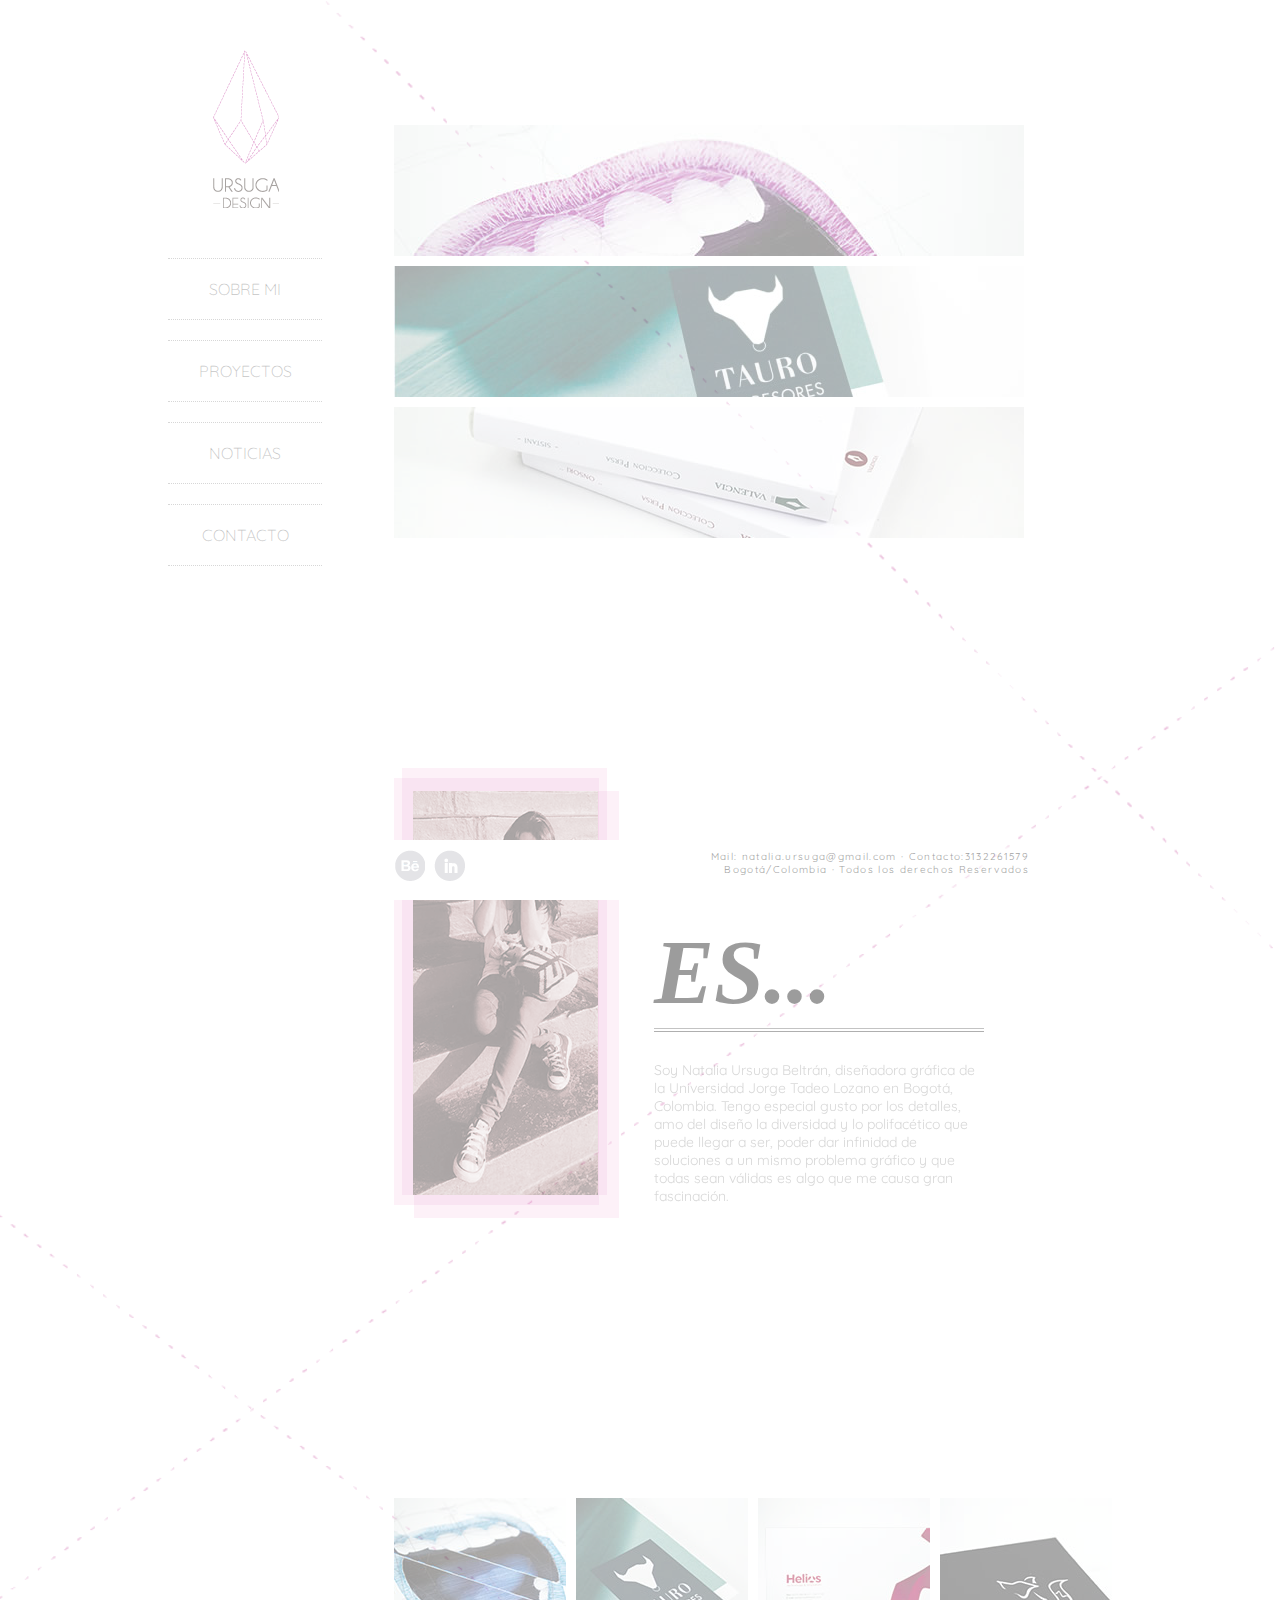
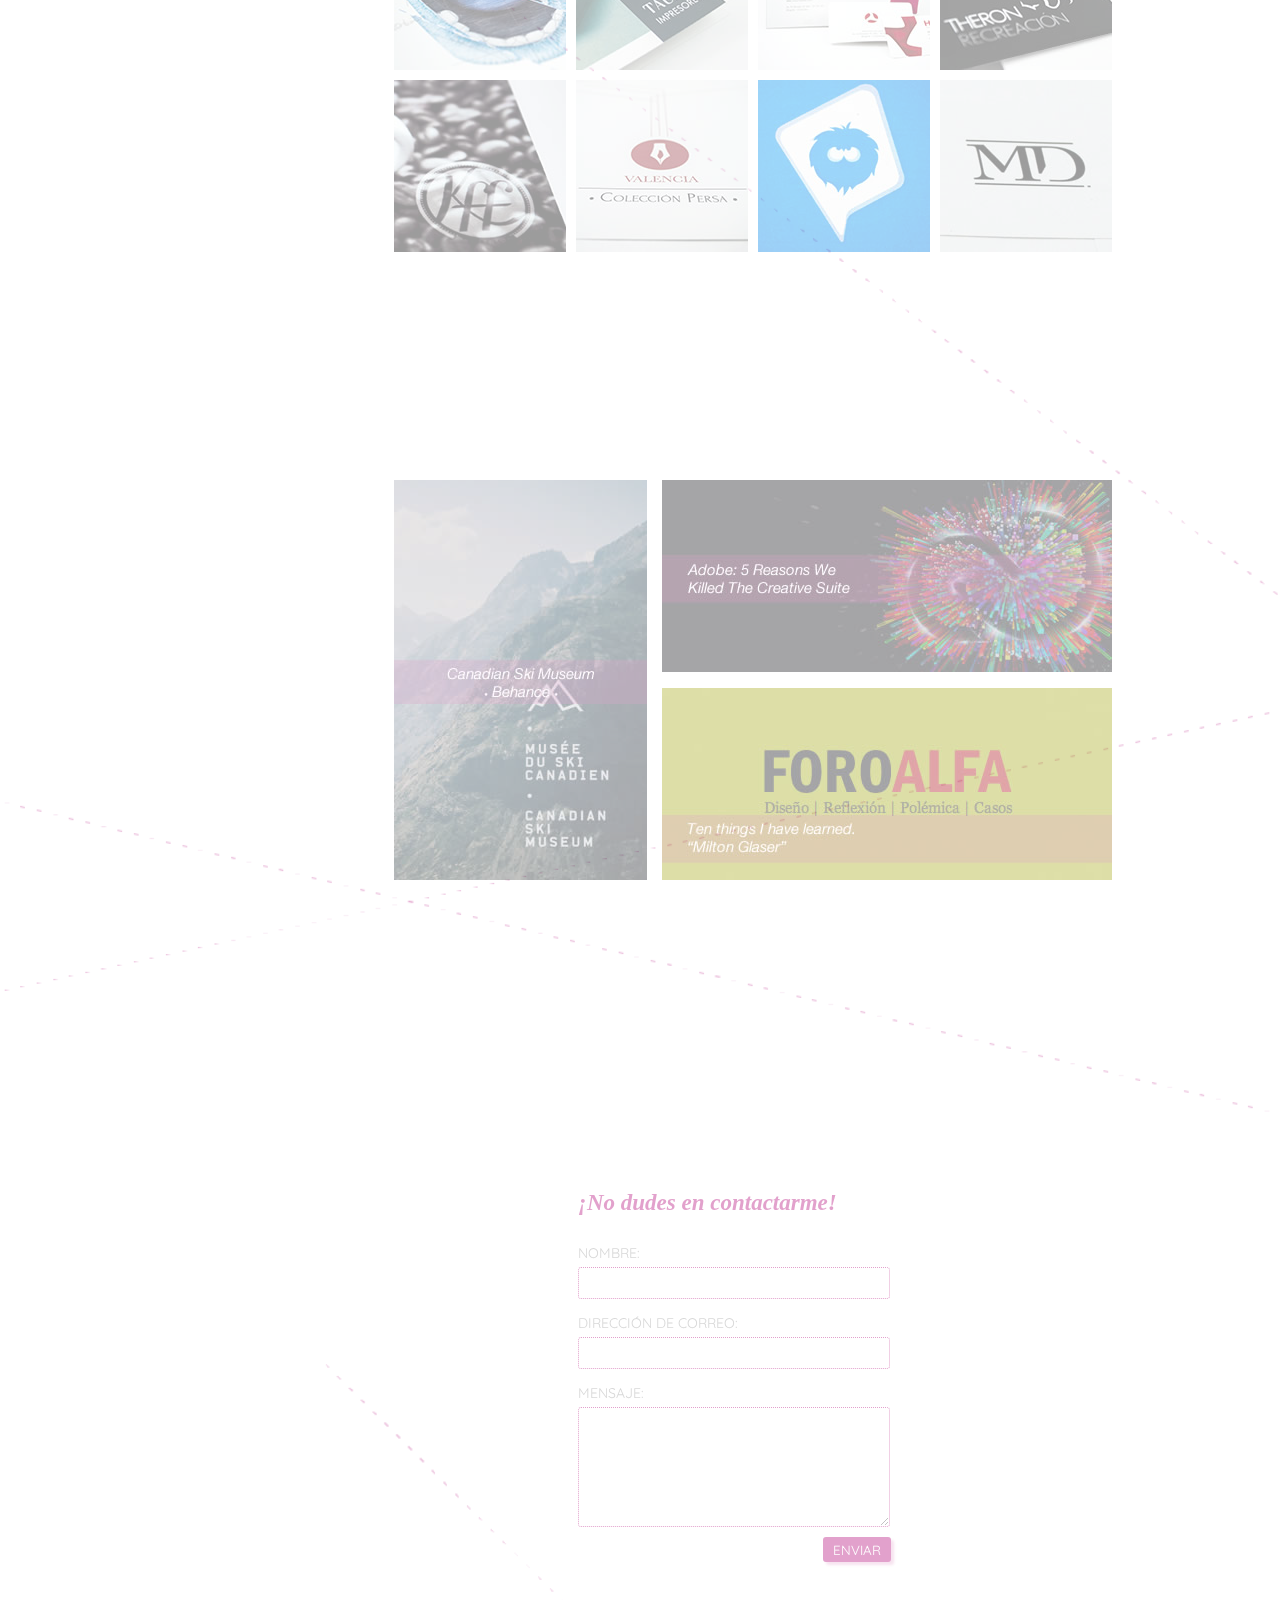
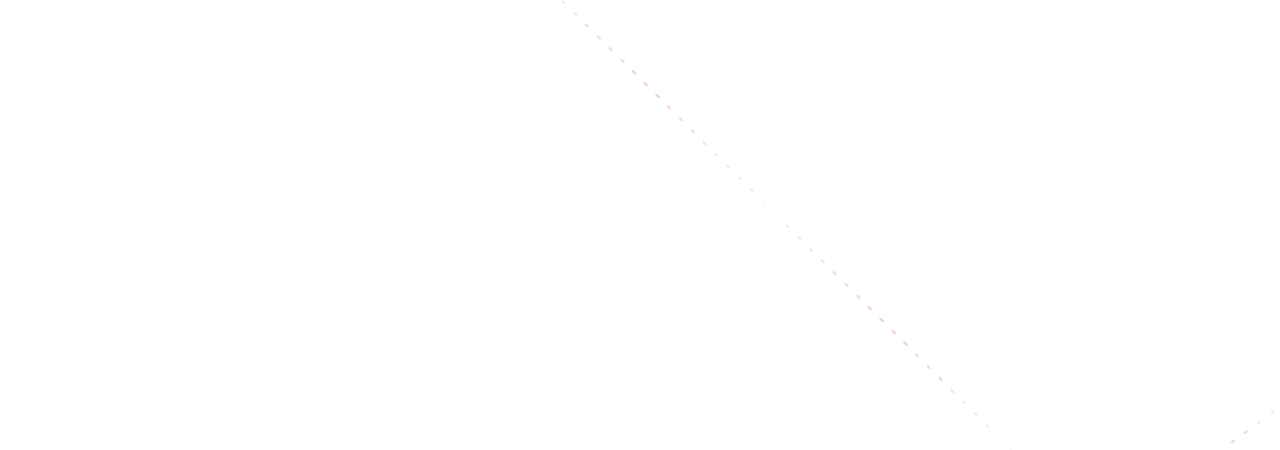
<file: index.html>
<!doctype html>
<html>
<head>
<link href='http://fonts.googleapis.com/css?family=Quicksand:300,400,700' rel='stylesheet' type='text/css'>
<link rel="shortcut icon" type="image/x-icon" href="/favicon.ico">
<meta charset="utf-8">
<meta name="keywords" content="Natalia, Ursuga, Editorial, editorial, diseño, design, gráfico, grafico, graphic, branding, portafolio, logos, diseño de logos, diseño de logo">
<meta name="description" content="UrsugaDesign, Portafolio de Branding y Diseño Editorial">
<title>NataliaUrsuga | Portafolio </title>
<link href="css/generales.css" rel="stylesheet" type="text/css">

<script type="text/javascript" src="js/jquery.RotateImageMenu.js"></script>

<script src="js/jquery-1.9.1.min.js"></script>

<script type="text/javascript" src="js/custom.js"></script>

<script src="js/smooth.pack.js"></script>

<script language="JavaScript" src="js/gen_validatorv31.js" type="text/javascript"></script>

<script type='text/javascript'>
$(document).ready(function(){
$("img.a").hover(
function() {
$(this).stop().animate({"opacity": "0"}, "slow");
},
function() {
$(this).stop().animate({"opacity": "1"}, "slow");
});

});
</script>

</head>

<body>
  <div id="container">
  <div id="menu">
   <div id="logo"><a href="index.html"><img src="images/logo.png" width="66" height="158"></a></div>
   <div id="mm">
     <ol>
       <li><a href="#soy2">SOBRE MI</a></li>
       <li><a href="#project">PROYECTOS</a></li>
       <li><a href="#news">NOTICIAS</a></li>
       <li><a href="#contact">CONTACTO</a></li>
     </ol>
     </div>
   </div>

  <div id="destacados">
    <div id="destacado1"><a href="contenidos/tadeista.html"></a></div>
    <div id="destacado2"><a href="contenidos/tauro.html"></a></div>
    <div id="destacado3"><a href="contenidos/valencia.html"></a></div>
  </div>
  <a name="ini_soy"></a>
  <div id="ancla"><a name="soy2"></a></div> 
  <div id="sobre">
    <div id="foto"><img src="images/foto.png"></div>
    <div id="soy"><h1>ELLA ES...</h1></div>
    <div id="descripcion"><p>Soy Natalia Ursuga Beltrán, diseñadora gráfica de la Universidad Jorge Tadeo Lozano en Bogotá, Colombia. Tengo especial gusto por los detalles, amo del diseño la diversidad y lo polifacético que puede llegar a ser, poder dar infinidad de soluciones a un mismo problema gráfico y que todas sean válidas es algo que me causa gran fascinación.</p></div>
  </div>
  <a name="ini_pro"></a>
  <div id="ancla"><a name="project"></a></div> 
  <div id="proyectos">
    <div id="tadeo">
    <div class="fadehover"> <a class="fade" href="contenidos/tadeista.html"><img src="images/Tadeo.jpg" alt="Proyecto Muestra Tadeista" width="172" height="172" class="a" border="0" /></a>
				<img src="images/Tadeo_hover.jpg" alt="proyecto marca foro nacional hover" width="172" height="172" class="b" />
              </div>
    </div>
    <div id="tauro">
     <div class="fadehover">
      <a class="fade" href="contenidos/tauro.html">
        <img src="images/Tauro.jpg" alt="proyecto marca foro nacional" width="172" height="172" class="a" border="0" />
      </a>
				<img src="images/Tauro_hover.jpg" alt="proyecto marca foro nacional hover" width="172" height="172" class="b" />
              </div>
    </div>
    <div id="helios">
     <div class="fadehover"> <a class="fade" href="contenidos/helios.html"><img src="images/Helios.jpg" alt="proyecto marca foro nacional" width="172" height="172" class="a" border="0" /></a>
				<img src="images/Helios_hover.jpg" alt="proyecto marca foro nacional hover" width="172" height="172" class="b" />
              </div>
    </div>
    <div id="theron">
    <div class="fadehover"> <a class="fade" href="contenidos/theron.html"><img src="images/Theron.jpg" alt="proyecto marca foro nacional" width="172" height="172" class="a" border="0" /></a>
				<img src="images/Theron_hover.jpg" alt="proyecto marca foro nacional hover" width="172" height="172" class="b" />
              </div>
    </div>
    <div id="kaffeto">
    <div class="fadehover"> <a class="fade" href="contenidos/kaffeto.html"><img src="images/Kaffeto.jpg" alt="proyecto marca foro nacional" width="172" height="172" class="a" border="0" /></a>
				<img src="images/Kaffeto_hover.jpg" alt="proyecto marca foro nacional hover" width="172" height="172" class="b" />
              </div>
    </div>
    <div id="valencia">
    <div class="fadehover"> <a class="fade" href="contenidos/valencia.html"><img src="images/Valencia.jpg" alt="proyecto marca foro nacional" width="172" height="172" class="a" border="0" /></a>
				<img src="images/Valencia_hover.jpg" alt="proyecto marca foro nacional hover" width="172" height="172" class="b" />
              </div>
    </div>
    <div id="axxo">
    <div class="fadehover"> <a class="fade" href="contenidos/axxo.html"><img src="images/Axxo.jpg" alt="proyecto marca foro nacional" width="172" height="172" class="a" border="0" /></a>
				<img src="images/Axxo_hover.jpg" alt="proyecto marca foro nacional hover" width="172" height="172" class="b" />
              </div>
    </div>
    <div id="md">
    <div class="fadehover"> <a class="fade" href="contenidos/md.html"><img src="images/md.jpg" alt="proyecto marca foro nacional" width="172" height="172" class="a" border="0" /></a>
				<img src="images/md_hover.jpg" alt="proyecto marca foro nacional hover" width="172" height="172" class="b" />
              </div>
    </div>
  </div>
  <a id="ini_noti"></a>
  <div id="ancla"><a name="news"></a></div> 
  <div id="noticias">
    <div id="beh"><a href="http://www.behance.net/gallery/Muse-du-ski-Canadien-Canadian-Ski-Museum/8622415" target="_blank"><img src="images/Noticias/behance.jpg" width="253" height="400"></a></div>
    <div id="notice"><a href="http://www.fastcodesign.com/1672530/adobe-5-reasons-we-killed-the-creative-suite" target="_blank"><img src="images/Noticias/adobe.jpg" width="450" height="192"></a></div>
    <div id="foro"><a href="http://foroalfa.org/articulos/ten-things-i-have-learned" target="_blank"><img src="images/Noticias/foroalfa.jpg" width="450" height="192"></a></div>
    
  </div>
  <a name="ini_contact" id="ini_contact"></a> 
  <div id="ancla"><a name="contact"></a></div> 
  <div id="contacto">
  	<h2>¡No dudes en contactarme!</h2><br>
    <form method="POST" name="contactform" action="contact-form-handler.php"> 
  <p>
<label for='name'>NOMBRE:</label> <br>
<input type="text" name="name" class="form"><br>

</p>
<p>
<label for='email'>DIRECCI&Oacute;N DE CORREO:</label> <br>
<input type="text" name="email" class="form"> <br>
</p>
<p>
<label for='message'>MENSAJE:</label> <br>
<textarea name="message" cols="30" rows="6" class="form_msj form"></textarea>
</p>

<input class="send" name="Enviar" type="submit" id="Enviar" value="ENVIAR" ><br>
</form>
  </div>
  
     
  <div id="footer"> 
  <div id="enlaces">
     <div id="be"><a href="http://www.behance.net/NataliaUrsuga" target="_blank"><img src="images/Enlaces/Be.png"></a></div>
    <div id="in"><a href="http://co.linkedin.com/pub/natalia-ursuga/65/302/2a3/" target="_blank"><img src="images/Enlaces/in.png"></a></div>
     <!--<div id="fcb"><a href="https://www.facebook.com/UrsugaDesign" target="_blank"><img src="images/Enlaces/fcb.png"></a></div>-->
     </div>
  Mail: natalia.ursuga@gmail.com ∙ Contacto:3132261579<br>Bogotá/Colombia ∙ Todos los derechos Reservados
  </div>
  <div id="blanco"></div>

</div>

<script language="JavaScript">
// Code for validating the form
// Visit http://www.javascript-coder.com/html-form/javascript-form-validation.phtml
// for details
var frmvalidator  = new Validator("contactform");
frmvalidator.addValidation("name","req","Please provide your name"); 
frmvalidator.addValidation("email","req","Please provide your email"); 
frmvalidator.addValidation("email","email","Please enter a valid email address"); 
</script>
</body>
</html>
</file>
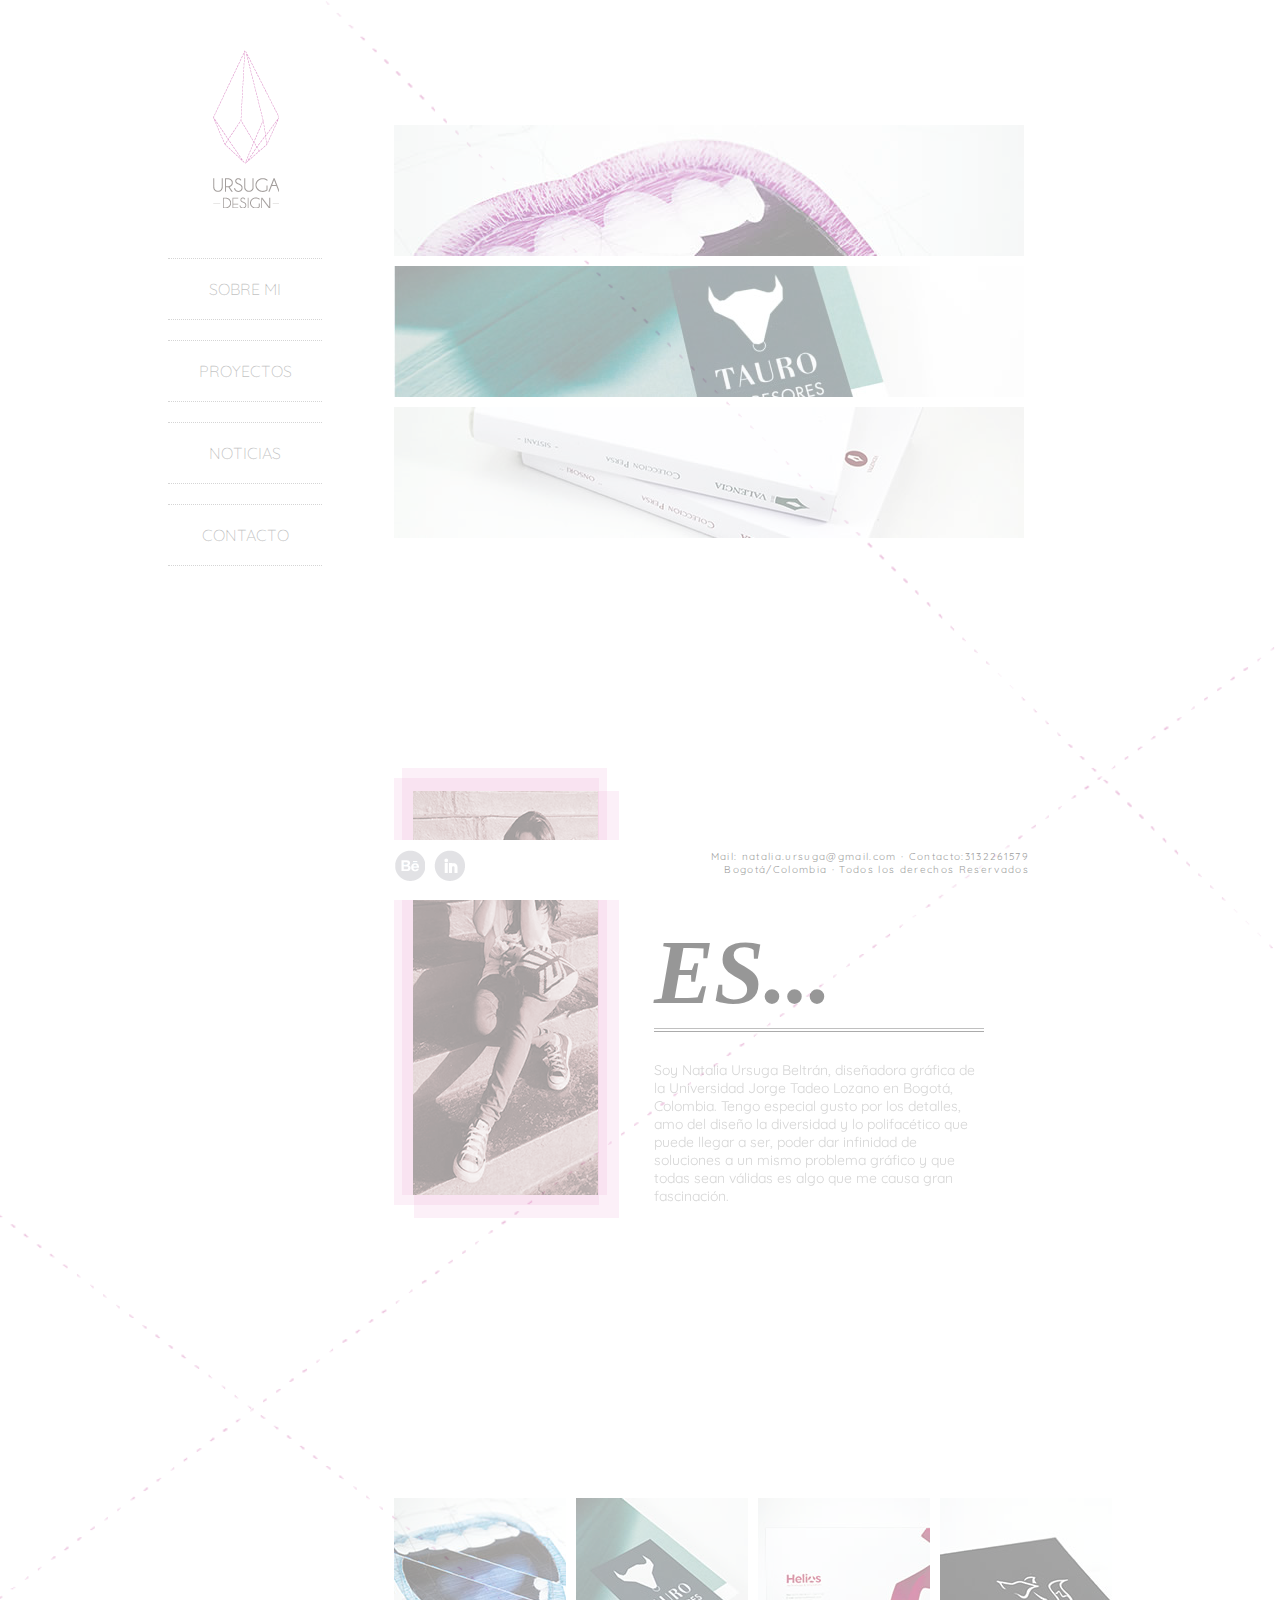
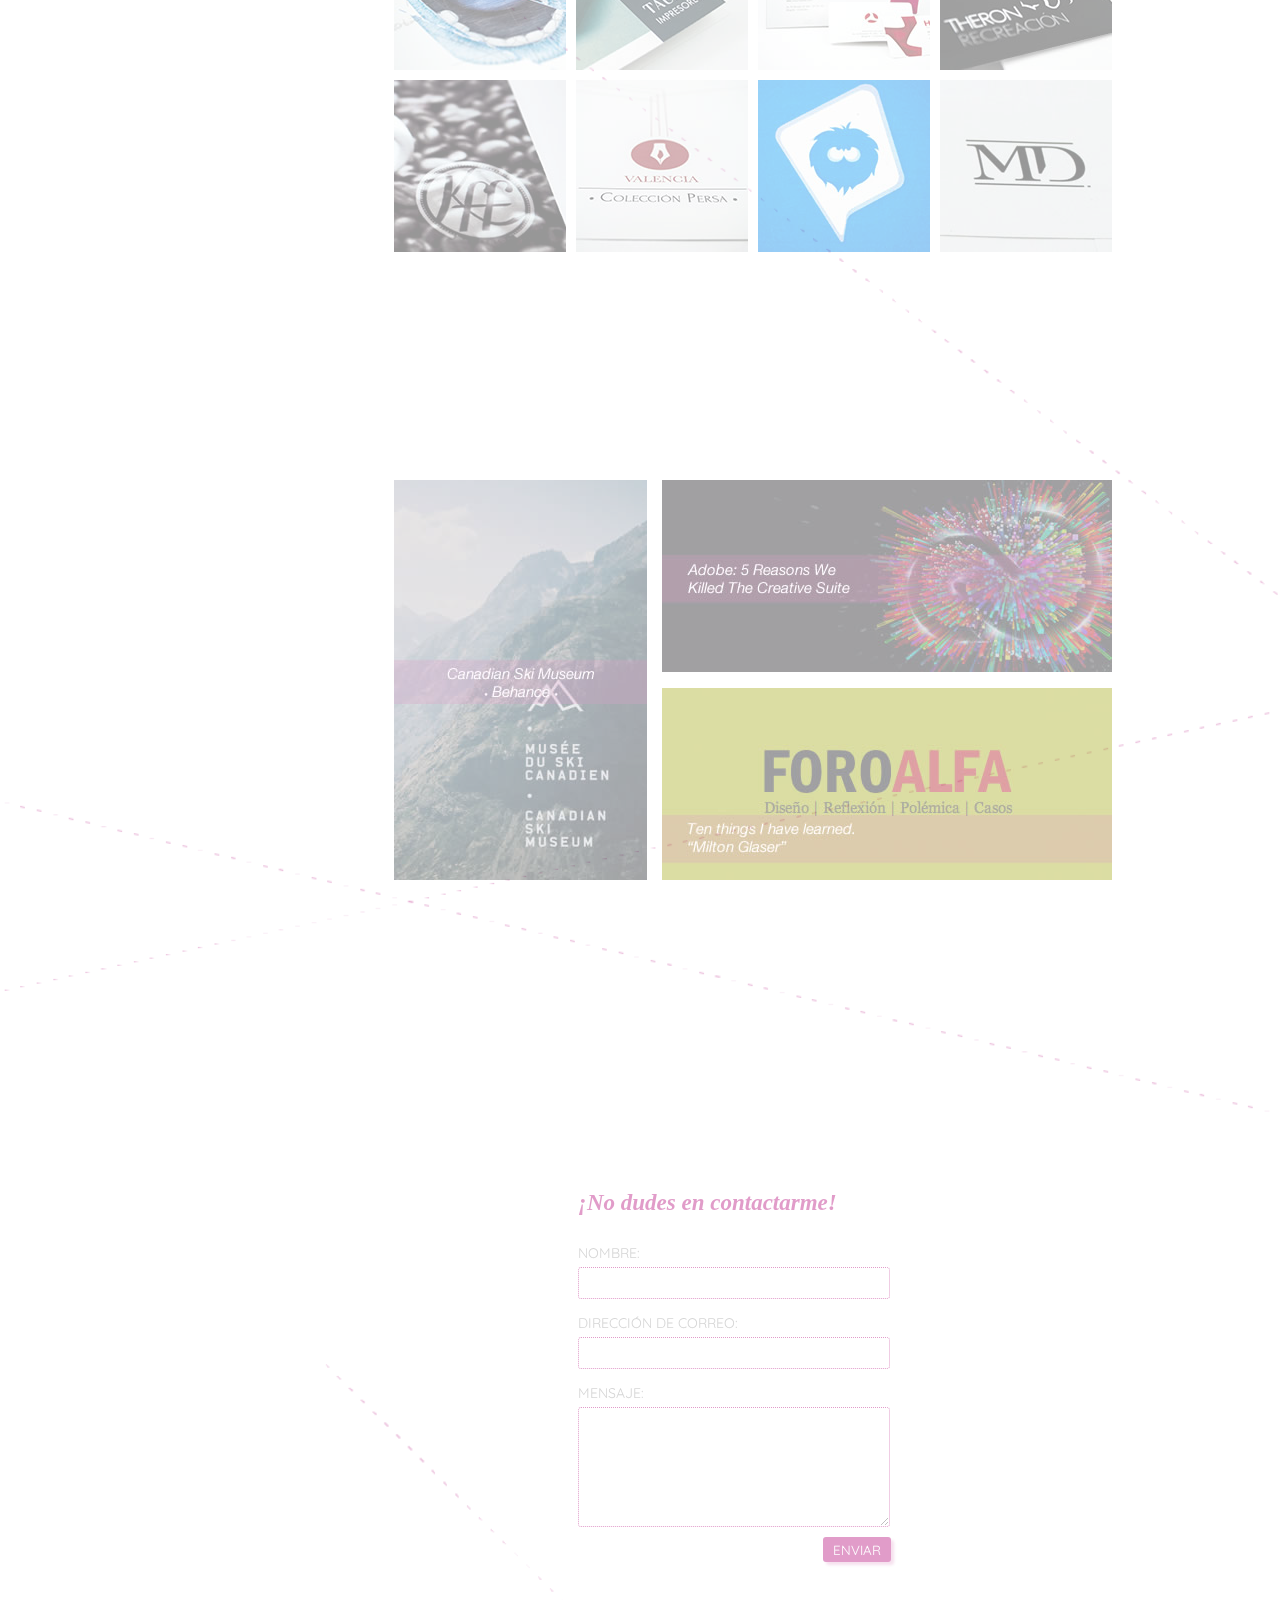
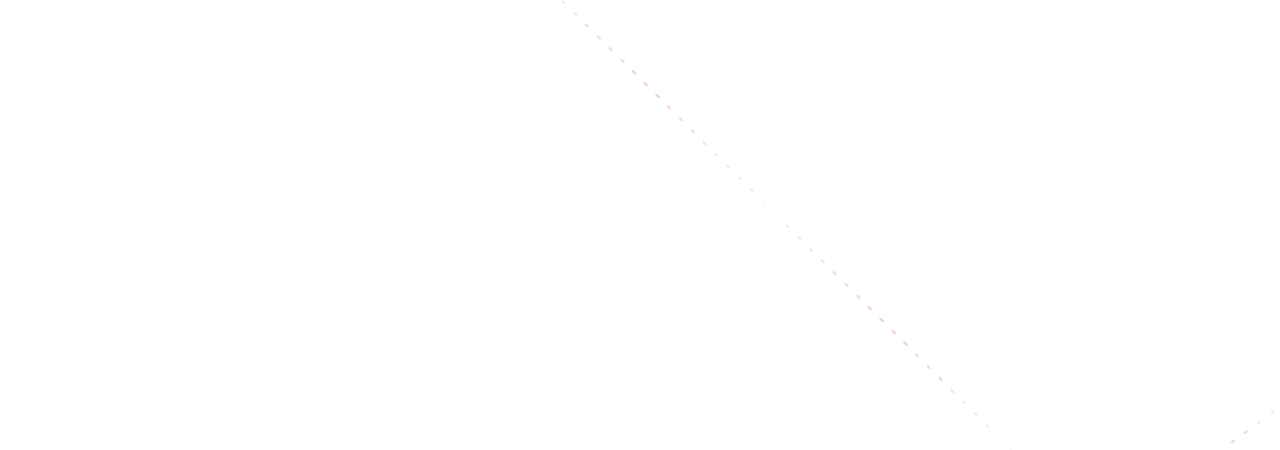
<file: ursugaDesign/index.html>
<!doctype html>
<html>
<head>
<link href='http://fonts.googleapis.com/css?family=Quicksand:300,400,700' rel='stylesheet' type='text/css'>
<link rel="shortcut icon" type="image/x-icon" href="/favicon.ico">
<meta charset="utf-8">
<meta name="keywords" content="Natalia, Ursuga, Editorial, editorial, diseño, design, gráfico, grafico, graphic, branding, portafolio, logos, diseño de logos, diseño de logo">
<meta name="description" content="UrsugaDesign, Portafolio de Branding y Diseño Editorial">
<title>NataliaUrsuga | Portafolio </title>
<link href="css/generales.css" rel="stylesheet" type="text/css">

<script type="text/javascript" src="js/jquery.RotateImageMenu.js"></script>

<script src="js/jquery-1.9.1.min.js"></script>

<script type="text/javascript" src="js/custom.js"></script>

<script src="js/smooth.pack.js"></script>

<script language="JavaScript" src="js/gen_validatorv31.js" type="text/javascript"></script>

<script type='text/javascript'>
$(document).ready(function(){
$("img.a").hover(
function() {
$(this).stop().animate({"opacity": "0"}, "slow");
},
function() {
$(this).stop().animate({"opacity": "1"}, "slow");
});

});
</script>

</head>

<body>
  <div id="container">
  <div id="menu">
   <div id="logo"><a href="index.html"><img src="images/logo.png" width="66" height="158"></a></div>
   <div id="mm">
     <ol>
       <li><a href="#soy2">SOBRE MI</a></li>
       <li><a href="#project">PROYECTOS</a></li>
       <li><a href="#news">NOTICIAS</a></li>
       <li><a href="#contact">CONTACTO</a></li>
     </ol>
     </div>
   </div>

  <div id="destacados">
    <div id="destacado1"><a href="contenidos/tadeista.html"></a></div>
    <div id="destacado2"><a href="contenidos/tauro.html"></a></div>
    <div id="destacado3"><a href="contenidos/valencia.html"></a></div>
  </div>
  <a name="ini_soy"></a>
  <div id="ancla"><a name="soy2"></a></div> 
  <div id="sobre">
    <div id="foto"><img src="images/foto.png"></div>
    <div id="soy"><h1>ELLA ES...</h1></div>
    <div id="descripcion"><p>Soy Natalia Ursuga Beltrán, diseñadora gráfica de la Universidad Jorge Tadeo Lozano en Bogotá, Colombia. Tengo especial gusto por los detalles, amo del diseño la diversidad y lo polifacético que puede llegar a ser, poder dar infinidad de soluciones a un mismo problema gráfico y que todas sean válidas es algo que me causa gran fascinación.</p></div>
  </div>
  <a name="ini_pro"></a>
  <div id="ancla"><a name="project"></a></div> 
  <div id="proyectos">
    <div id="tadeo">
    <div class="fadehover"> 
      <a class="fade" href="contenidos/tadeista.html">
        <img src="images/Tadeo.jpg" alt="Proyecto Muestra Tadeista" width="172" height="172" class="a" border="0" />
      </a>
				<img src="images/Tadeo_hover.jpg" alt="proyecto marca foro nacional hover" width="172" height="172" class="b" />
              </div>
    </div>
    <div id="tauro">
     <div class="fadehover">
      <a class="fade" href="contenidos/tauro.html">
        <img src="images/Tauro.jpg" alt="proyecto marca foro nacional" width="172" height="172" class="a" border="0" />
      </a>
				<img src="images/Tauro_hover.jpg" alt="proyecto marca foro nacional hover" width="172" height="172" class="b" />
              </div>
    </div>
    <div id="helios">
     <div class="fadehover"> <a class="fade" href="contenidos/helios.html"><img src="images/Helios.jpg" alt="proyecto marca foro nacional" width="172" height="172" class="a" border="0" /></a>
				<img src="images/Helios_hover.jpg" alt="proyecto marca foro nacional hover" width="172" height="172" class="b" />
              </div>
    </div>
    <div id="theron">
    <div class="fadehover"> <a class="fade" href="contenidos/theron.html"><img src="images/Theron.jpg" alt="proyecto marca foro nacional" width="172" height="172" class="a" border="0" /></a>
				<img src="images/Theron_hover.jpg" alt="proyecto marca foro nacional hover" width="172" height="172" class="b" />
              </div>
    </div>
    <div id="kaffeto">
    <div class="fadehover"> <a class="fade" href="contenidos/kaffeto.html"><img src="images/Kaffeto.jpg" alt="proyecto marca foro nacional" width="172" height="172" class="a" border="0" /></a>
				<img src="images/Kaffeto_hover.jpg" alt="proyecto marca foro nacional hover" width="172" height="172" class="b" />
              </div>
    </div>
    <div id="valencia">
    <div class="fadehover"> <a class="fade" href="contenidos/valencia.html"><img src="images/Valencia.jpg" alt="proyecto marca foro nacional" width="172" height="172" class="a" border="0" /></a>
				<img src="images/Valencia_hover.jpg" alt="proyecto marca foro nacional hover" width="172" height="172" class="b" />
              </div>
    </div>
    <div id="axxo">
    <div class="fadehover"> <a class="fade" href="contenidos/axxo.html"><img src="images/Axxo.jpg" alt="proyecto marca foro nacional" width="172" height="172" class="a" border="0" /></a>
				<img src="images/Axxo_hover.jpg" alt="proyecto marca foro nacional hover" width="172" height="172" class="b" />
              </div>
    </div>
    <div id="md">
    <div class="fadehover"> <a class="fade" href="contenidos/md.html"><img src="images/md.jpg" alt="proyecto marca foro nacional" width="172" height="172" class="a" border="0" /></a>
				<img src="images/md_hover.jpg" alt="proyecto marca foro nacional hover" width="172" height="172" class="b" />
              </div>
    </div>
  </div>
  <a id="ini_noti"></a>
  <div id="ancla"><a name="news"></a></div> 
  <div id="noticias">
    <div id="beh"><a href="http://www.behance.net/gallery/Muse-du-ski-Canadien-Canadian-Ski-Museum/8622415" target="_blank"><img src="images/Noticias/behance.jpg" width="253" height="400"></a></div>
    <div id="notice"><a href="http://www.fastcodesign.com/1672530/adobe-5-reasons-we-killed-the-creative-suite" target="_blank"><img src="images/Noticias/adobe.jpg" width="450" height="192"></a></div>
    <div id="foro"><a href="http://foroalfa.org/articulos/ten-things-i-have-learned" target="_blank"><img src="images/Noticias/foroalfa.jpg" width="450" height="192"></a></div>
    
  </div>
  <a name="ini_contact" id="ini_contact"></a> 
  <div id="ancla"><a name="contact"></a></div> 
  <div id="contacto">
  	<h2>¡No dudes en contactarme!</h2><br>
    <form method="POST" name="contactform" action="contact-form-handler.php"> 
  <p>
<label for='name'>NOMBRE:</label> <br>
<input type="text" name="name" class="form"><br>

</p>
<p>
<label for='email'>DIRECCI&Oacute;N DE CORREO:</label> <br>
<input type="text" name="email" class="form"> <br>
</p>
<p>
<label for='message'>MENSAJE:</label> <br>
<textarea name="message" cols="30" rows="6" class="form_msj form"></textarea>
</p>

<input class="send" name="Enviar" type="submit" id="Enviar" value="ENVIAR" ><br>
</form>
  </div>
  
     
  <div id="footer"> 
  <div id="enlaces">
     <div id="be"><a href="http://www.behance.net/NataliaUrsuga" target="_blank"><img src="images/Enlaces/Be.png"></a></div>
    <div id="in"><a href="http://co.linkedin.com/pub/natalia-ursuga/65/302/2a3/" target="_blank"><img src="images/Enlaces/in.png"></a></div>
     <!--<div id="fcb"><a href="https://www.facebook.com/UrsugaDesign" target="_blank"><img src="images/Enlaces/fcb.png"></a></div>-->
     </div>
  Mail: natalia.ursuga@gmail.com ∙ Contacto:3132261579<br>Bogotá/Colombia ∙ Todos los derechos Reservados
  </div>
  <div id="blanco"></div>

</div>

<script language="JavaScript">
// Code for validating the form
// Visit http://www.javascript-coder.com/html-form/javascript-form-validation.phtml
// for details
var frmvalidator  = new Validator("contactform");
frmvalidator.addValidation("name","req","Please provide your name"); 
frmvalidator.addValidation("email","req","Please provide your email"); 
frmvalidator.addValidation("email","email","Please enter a valid email address"); 
</script>
</body>
</html>
</file>
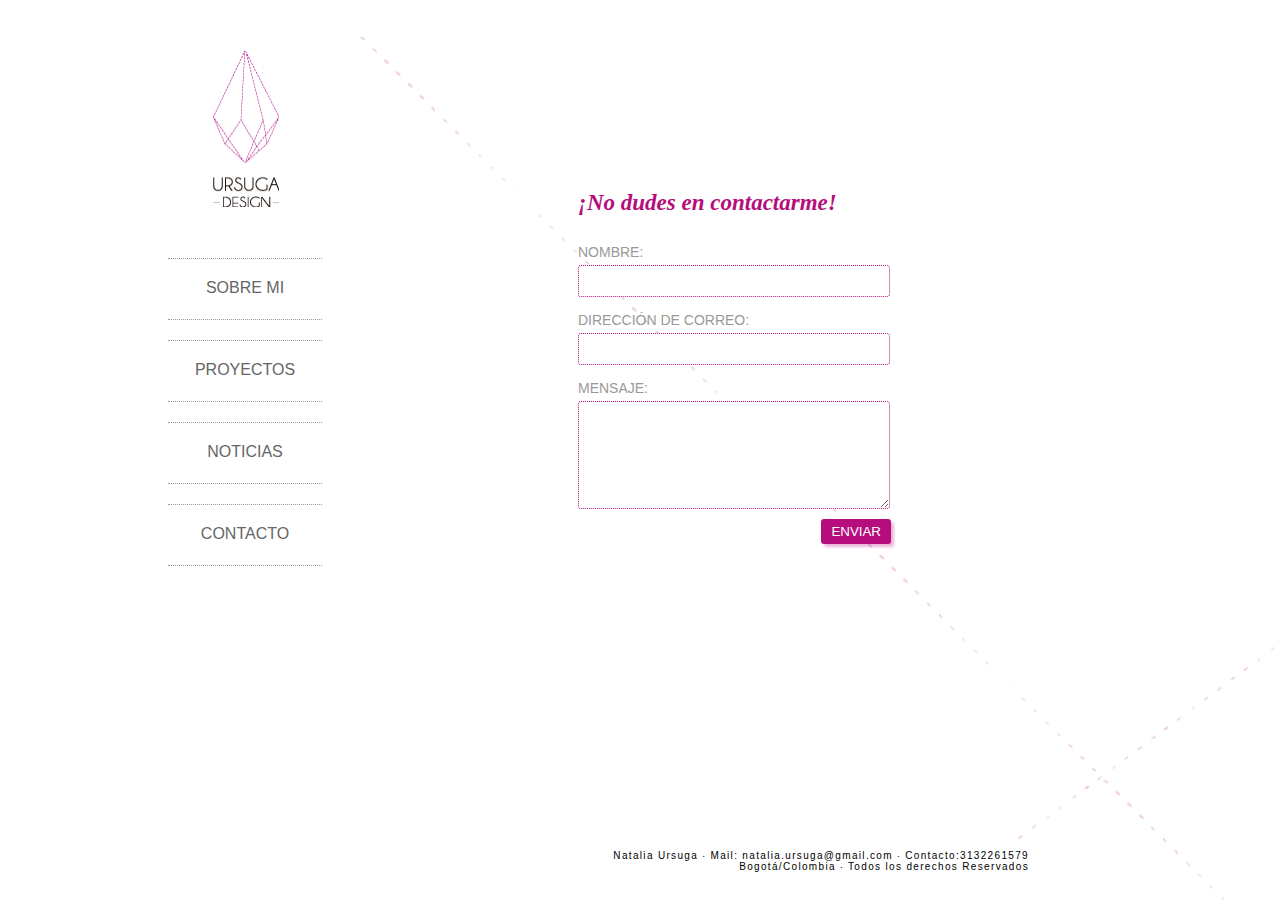
<file: contacto.html>
<!doctype html>
<html>
<head>
<meta charset="utf-8">
<title>Natalia Ursuga | Diseñadora Gráfica</title>
<link href="css/generales.css" rel="stylesheet" type="text/css">
<script language="JavaScript" src="js/gen_validatorv31.js" type="text/javascript"></script>
<!--<script src="publicidad/js/jquery-1.9.1.min.js"></script>
<script src="publicidad/js/smooth.pack.js"></script>

<script type="text/javascript" src="publicidad/js/jquery-1.9.1.min.js"></script>
	
	<script type="text/javascript" src="publicidad/js/jquery.fancybox.js?v=2.1.4"></script>
	<link rel="stylesheet" type="text/css" href="publicidad/jquery.fancybox.css?v=2.1.4" media="screen" />

	<script type="text/javascript">
		$(document).ready(function() {
			/*
			 *  Simple image gallery. Uses default settings
			 */

			$('.fancybox').fancybox();

			/*
			 *  Different effects
			 */

			// Change title type, overlay closing speed
			$(".fancybox-effects-a").fancybox({
				helpers: {
					title : {
						type : 'outside'
					},
					overlay : {
						speedOut : 0
					}
				}
			});

			// Disable opening and closing animations, change title type
			$(".fancybox-effects-b").fancybox({
				openEffect  : 'none',
				closeEffect	: 'none',

				helpers : {
					title : {
						type : 'over'
					}
				}
			});

			// Set custom style, close if clicked, change title type and overlay color
			$(".fancybox-effects-c").fancybox({
				wrapCSS    : 'fancybox-custom',
				closeClick : true,

				openEffect : 'none',

				helpers : {
					title : {
						type : 'inside'
					},
					overlay : {
						css : {
							'background' : 'rgba(238,238,238,0.85)'
						}
					}
				}
			});

			// Remove padding, set opening and closing animations, close if clicked and disable overlay
			$(".fancybox-effects-d").fancybox({
				padding: 0,

				openEffect : 'elastic',
				openSpeed  : 150,

				closeEffect : 'elastic',
				closeSpeed  : 150,

				closeClick : true,

				helpers : {
					overlay : null
				}
			});

			/*
			 *  Button helper. Disable animations, hide close button, change title type and content
			 */

			$('.fancybox-buttons').fancybox({
				openEffect  : 'none',
				closeEffect : 'none',

				prevEffect : 'none',
				nextEffect : 'none',

				closeBtn  : false,

				helpers : {
					title : {
						type : 'inside'
					},
					buttons	: {}
				},

				afterLoad : function() {
					this.title = 'Image ' + (this.index + 1) + ' of ' + this.group.length + (this.title ? ' - ' + this.title : '');
				}
			});


			/*
			 *  Thumbnail helper. Disable animations, hide close button, arrows and slide to next gallery item if clicked
			 */

			$('.fancybox-thumbs').fancybox({
				prevEffect : 'none',
				nextEffect : 'none',

				closeBtn  : false,
				arrows    : false,
				nextClick : true,

				helpers : {
					thumbs : {
						width  : 50,
						height : 50
					}
				}
			});

			/*
			 *  Media helper. Group items, disable animations, hide arrows, enable media and button helpers.
			*/
			$('.fancybox-media')
				.attr('rel', 'media-gallery')
				.fancybox({
					openEffect : 'none',
					closeEffect : 'none',
					prevEffect : 'none',
					nextEffect : 'none',

					arrows : false,
					helpers : {
						media : {},
						buttons : {}
					}
				});

			/*
			 *  Open manually
			 */

			$("#fancybox-manual-a").click(function() {
				$.fancybox.open('1_b.jpg');
			});

			$("#fancybox-manual-b").click(function() {
				$.fancybox.open({
					href : 'iframe.html',
					type : 'iframe',
					padding : 5
				});
			});

			$("#fancybox-manual-c").click(function() {
				$.fancybox.open([
					{
						href : '1_b.jpg',
						title : 'My title'
					}, {
						href : '2_b.jpg',
						title : '2nd title'
					}, {
						href : '3_b.jpg'
					}
				], {
					helpers : {
						thumbs : {
							width: 75,
							height: 50
						}
					}
				});
			});


		});
	</script>
-->

</head>

<body>
  <div id="container">
  <div id="menu">
   <div id="logo"><a href="index.html"><img src="images/logo.png" width="66" height="157"></a></div>
   <div id="mm">
     <ol>
       <li><a href="#soy2">SOBRE MI</a></li>
       <li><a href="#project">PROYECTOS</a></li>
       <li><a href="#news">NOTICIAS</a></li>
       <li><a href="#contact">CONTACTO</a></li>
     </ol>
   </div>
  </div>
  <div id="contacto"><a name="contact"></a>
  
  	<h2>¡No dudes en contactarme!</h2><br>
    <form method="POST" name="contactform" action="contact-form-handler.php"> 
  <p>
<label for='name'>NOMBRE:</label> <br>
<input type="text" name="name" class="form"><br>

</p>
<p>
<label for='email'>DIRECCI&Oacute;N DE CORREO:</label> <br>
<input type="text" name="email" class="form"> <br>
</p>
<p>
<label for='message'>MENSAJE:</label> <br>
<textarea name="message" cols="30" rows="6" class="form_msj form"></textarea>
</p>

<input class="send" name="Enviar" type="submit" id="Enviar" value="ENVIAR" ><br>
</form>
  
  
  </div>
  <div id="footer">Natalia Ursuga ∙ Mail: natalia.ursuga@gmail.com ∙ Contacto:3132261579 <br>Bogotá/Colombia ∙ Todos los derechos Reservados
  </div>

</div>
<script language="JavaScript">
// Code for validating the form
// Visit http://www.javascript-coder.com/html-form/javascript-form-validation.phtml
// for details
var frmvalidator  = new Validator("contactform");
frmvalidator.addValidation("name","req","Please provide your name"); 
frmvalidator.addValidation("email","req","Please provide your email"); 
frmvalidator.addValidation("email","email","Please enter a valid email address"); 
</script>

</body>
</html>
</file>
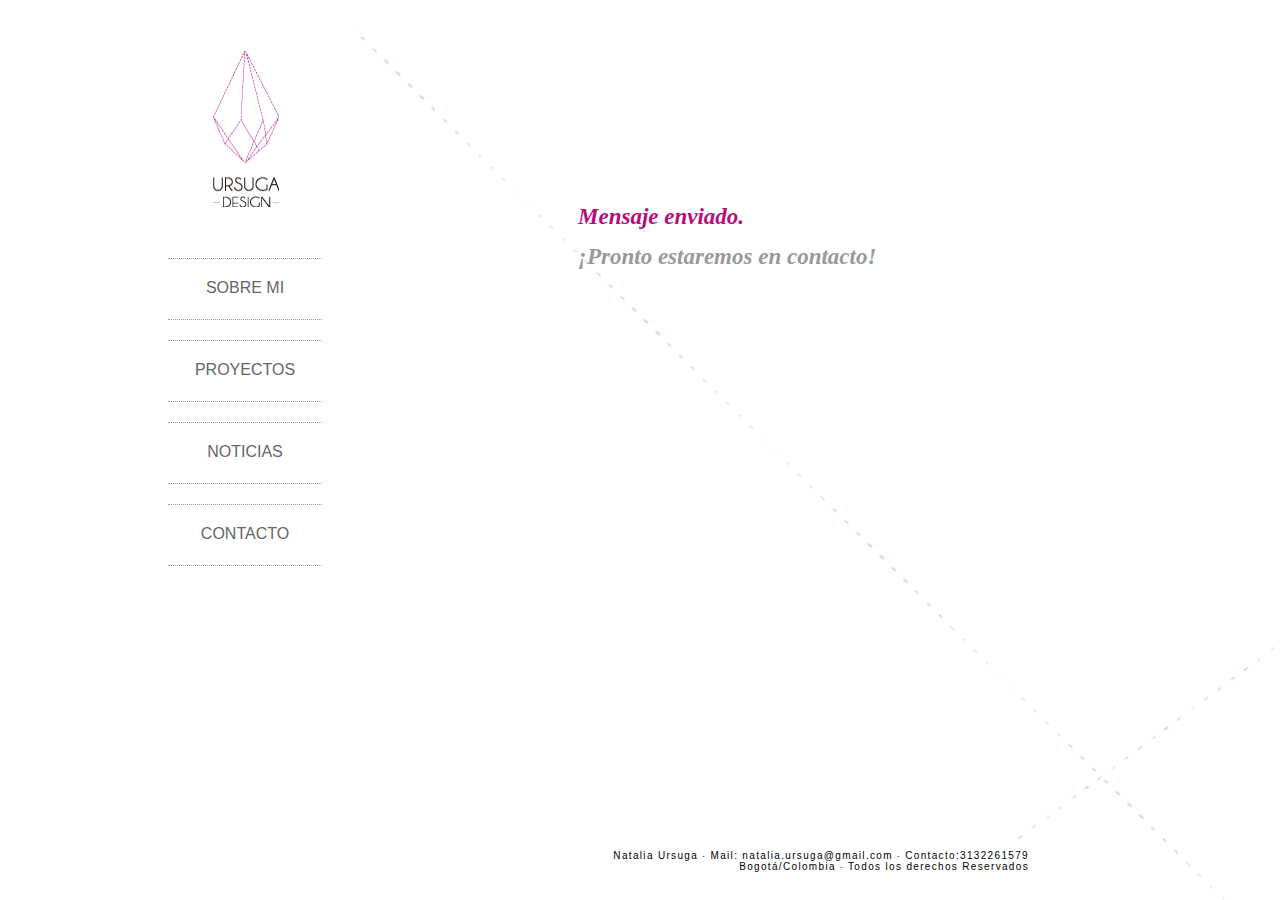
<file: contacto_enviado.html>
<!doctype html>
<html>
<head>
<meta charset="utf-8">
<title>Natalia Ursuga | Diseñadora Gráfica</title>
<link href="css/generales.css" rel="stylesheet" type="text/css">
<script language="JavaScript" src="js/gen_validatorv31.js" type="text/javascript"></script>
<!--<script src="publicidad/js/jquery-1.9.1.min.js"></script>
<script src="publicidad/js/smooth.pack.js"></script>

<script type="text/javascript" src="publicidad/js/jquery-1.9.1.min.js"></script>
	
	<script type="text/javascript" src="publicidad/js/jquery.fancybox.js?v=2.1.4"></script>
	<link rel="stylesheet" type="text/css" href="publicidad/jquery.fancybox.css?v=2.1.4" media="screen" />

	<script type="text/javascript">
		$(document).ready(function() {
			/*
			 *  Simple image gallery. Uses default settings
			 */

			$('.fancybox').fancybox();

			/*
			 *  Different effects
			 */

			// Change title type, overlay closing speed
			$(".fancybox-effects-a").fancybox({
				helpers: {
					title : {
						type : 'outside'
					},
					overlay : {
						speedOut : 0
					}
				}
			});

			// Disable opening and closing animations, change title type
			$(".fancybox-effects-b").fancybox({
				openEffect  : 'none',
				closeEffect	: 'none',

				helpers : {
					title : {
						type : 'over'
					}
				}
			});

			// Set custom style, close if clicked, change title type and overlay color
			$(".fancybox-effects-c").fancybox({
				wrapCSS    : 'fancybox-custom',
				closeClick : true,

				openEffect : 'none',

				helpers : {
					title : {
						type : 'inside'
					},
					overlay : {
						css : {
							'background' : 'rgba(238,238,238,0.85)'
						}
					}
				}
			});

			// Remove padding, set opening and closing animations, close if clicked and disable overlay
			$(".fancybox-effects-d").fancybox({
				padding: 0,

				openEffect : 'elastic',
				openSpeed  : 150,

				closeEffect : 'elastic',
				closeSpeed  : 150,

				closeClick : true,

				helpers : {
					overlay : null
				}
			});

			/*
			 *  Button helper. Disable animations, hide close button, change title type and content
			 */

			$('.fancybox-buttons').fancybox({
				openEffect  : 'none',
				closeEffect : 'none',

				prevEffect : 'none',
				nextEffect : 'none',

				closeBtn  : false,

				helpers : {
					title : {
						type : 'inside'
					},
					buttons	: {}
				},

				afterLoad : function() {
					this.title = 'Image ' + (this.index + 1) + ' of ' + this.group.length + (this.title ? ' - ' + this.title : '');
				}
			});


			/*
			 *  Thumbnail helper. Disable animations, hide close button, arrows and slide to next gallery item if clicked
			 */

			$('.fancybox-thumbs').fancybox({
				prevEffect : 'none',
				nextEffect : 'none',

				closeBtn  : false,
				arrows    : false,
				nextClick : true,

				helpers : {
					thumbs : {
						width  : 50,
						height : 50
					}
				}
			});

			/*
			 *  Media helper. Group items, disable animations, hide arrows, enable media and button helpers.
			*/
			$('.fancybox-media')
				.attr('rel', 'media-gallery')
				.fancybox({
					openEffect : 'none',
					closeEffect : 'none',
					prevEffect : 'none',
					nextEffect : 'none',

					arrows : false,
					helpers : {
						media : {},
						buttons : {}
					}
				});

			/*
			 *  Open manually
			 */

			$("#fancybox-manual-a").click(function() {
				$.fancybox.open('1_b.jpg');
			});

			$("#fancybox-manual-b").click(function() {
				$.fancybox.open({
					href : 'iframe.html',
					type : 'iframe',
					padding : 5
				});
			});

			$("#fancybox-manual-c").click(function() {
				$.fancybox.open([
					{
						href : '1_b.jpg',
						title : 'My title'
					}, {
						href : '2_b.jpg',
						title : '2nd title'
					}, {
						href : '3_b.jpg'
					}
				], {
					helpers : {
						thumbs : {
							width: 75,
							height: 50
						}
					}
				});
			});


		});
	</script>
-->

</head>

<body>
  <div id="container">
  <div id="menu">
   <div id="logo"><a href="index.html"><img src="images/logo.png" width="66" height="157"></a></div>
   <div id="mm">
     <ol>
       <li><a href="#soy2">SOBRE MI</a></li>
       <li><a href="#project">PROYECTOS</a></li>
       <li><a href="#news">NOTICIAS</a></li>
       <li><a href="#contact">CONTACTO</a></li>
     </ol>
   </div>
  </div>
  <div id="contacto">
    <p><a name="contact"></a><h2>Mensaje enviado.</h2
    ></p>
    <h3>¡Pronto estaremos en contacto!</h3>
  </div>
  <div id="footer">Natalia Ursuga ∙ Mail: natalia.ursuga@gmail.com ∙ Contacto:3132261579 <br>Bogotá/Colombia ∙ Todos los derechos Reservados
  </div>

</div>

</body>
</html>
</file>
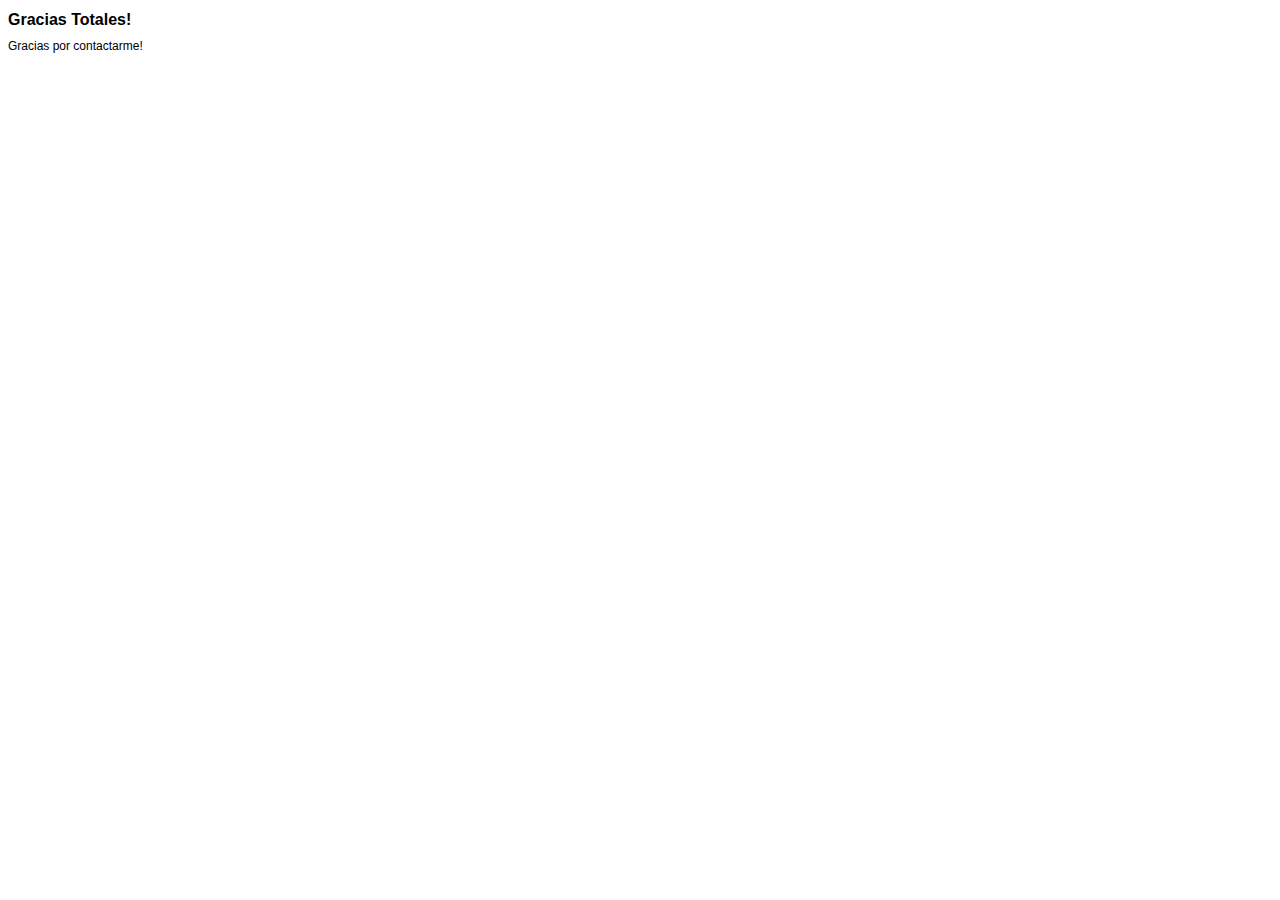
<file: contacto/contact-form-thank-you.html>
<!DOCTYPE HTML PUBLIC "-//W3C//DTD HTML 4.01 Transitional//EN" "http://www.w3.org/TR/html4/loose.dtd"> 
<html>
<head>
	<title>Thank you!</title>
<!-- define some style elements-->
<style>
h1
{
	font-family : Arial, Helvetica, sans-serif;
	font-size : 16px;
    font-weight : bold;
}
label,a,body
{
	font-family : Arial, Helvetica, sans-serif;
	font-size : 12px; 
}

</style>	
<!-- a helper script for vaidating the form-->
</head>	
</head>

<body>
<h1>Gracias Totales!</h1>
Gracias por contactarme!


</body>
</html>
</file>
<file: css/generales.css>
@charset "utf-8";
@font-face {
    font-family: 'lucida_brightdemibold_italic';
    src: url('lbritedi-webfont.eot');
    src: url('lbritedi-webfont.eot?#iefix') format('embedded-opentype'),
         url('lbritedi-webfont.woff') format('woff'),
         url('lbritedi-webfont.ttf') format('truetype'),
         url('lbritedi-webfont.svg#lucida_brightdemibold_italic') format('svg');
    font-weight: normal;
    font-style: normal;

}

@font-face {
    font-family: 'lucida_brightitalic';
    src: url(../fonts/lbritedi-webfont.eot);
    src: url(../fonts/lbritei-webfont.eot?#iefix) format('embedded-opentype'),
         url(../fonts/lbritei-webfont.woff) format('woff'),
         url(../fonts/lbritei-webfont.ttf) format('truetype'),
         url(../fonts/lbritei-webfont.svg#lucida_brightitalic) format('svg');
    font-weight: normal;
    font-style: normal;

}
body {
	background-color: #FFFFFF;
	background-image:url(../images/bg.png);
	background-size:100%;
	height: auto;
	width: auto;
	margin: 0px;
	padding: 0px;
	overflow: hidden;
}
#container {
	height: auto;
	width: 1024px;
	background-color: #FFF;
	margin:0 auto 0;
	display: block;
	background-image: url(../images/bg.png);
	background-position: left top;
	font-family: 'Quicksand', sans-serif;
	font-weight: 300;
}

#menu {
	float: left;
	height: 665px;
	width: 225px;
	overflow: visible;
	position: fixed;
	visibility: visible;
	z-index: 1;
	left: 0 px;
	background-color: #FFF;
}
#logo {
	float: left;
	height: 158px;
	width: 66px;
	margin-left: 85px;
	margin-top: 50px;
	margin-bottom: 50px;
	margin-right: 65px;
}
#mm {
	float: left;
	height: auto;
	width: 225px;
}
#mm ol li {
	list-style-type: none;
	float: left;
	width: 154px;
	display: block;
}
#mm ol {
	padding: 0px;
	margin-top: 0px;
	margin-right: 0px;
	margin-bottom: 0px;
	margin-left: 40px;
}

#mm a {
	font-family: 'Quicksand', sans-serif;
	font-size: 12pt;
	color: #666;
	text-decoration: none;
	font-weight: 300;
	text-align: center;
	height: 20px;
	margin-bottom: 20px;
	padding-top: 20px;
	padding-bottom: 20px;
	display: block;
	border-top-width: 1px;
	border-bottom-width: 1px;
	border-top-style: dotted;
	border-bottom-style: dotted;
	border-top-color: #999;
	border-bottom-color: #999;
}

#mm a:hover {
	color: #B50E7C;
	border-top-color: #B50E7C;
	border-bottom-color: #B50E7C;
}
#enlaces {
	float: left;
	height: 31px;
	width: 225px;
}
#be {
	float: left;
	height: 30px;
	width: 30px;
	margin-right: 10px;
	/* [disabled]margin-left: 63px; */
}
#in {
	float: left;
	height: 30px;
	width: 30px;
	margin-right: 10px;
}
#fcb {
	float: left;
	height: 30px;
	width: 30px;
	margin-right: 10px;
}


#destacados {
	float: left;
	height: 423px;
	width: 630px;
	margin-top: 125px;
	margin-left: 266px;
	margin-right: 90px;
	margin-bottom: 100px;
}



#destacado1 {
	float: left;
	height: 131px;
	width: 630px;
	margin-bottom: 10px;
}
#destacado1 a{
	display: block;
	background-image: url(../images/destacado1.jpg);
	height: 131px;
	width: 630px;
}
#destacado1 a:hover {
	background-image: url(../images/destacado1_hover2.jpg);
	background-position: left top;
	display: block;
}


#destacado2 {
	float: left;
	height: 131px;
	width: 630px;
	margin-bottom: 10px;
}
#destacado2 a {
	background-image: url(../images/destacado2.jpg);
	height: 131px;
	width: 630px;
	display: block;
}
#destacado2 a:hover {
	background-image: url(../images/destacado2_hover2.jpg);
}


#destacado3 {
	float: left;
	height: 131px;
	width: 630px;
	margin-bottom: 10px;
}
#destacado3 a {
	background-image: url(../images/destacado3.jpg);
	display: block;
	float: left;
	height: 131px;
	width: 630px;
}
#destacado3 a:hover {
	background-image: url(../images/destacado3_hover2.jpg);
}


#sobre {
	float: left;
	height: 450px;
	width: 670px;
	margin-left: 266px;
	margin-bottom: 100px;
	padding-top: 120px;
}
#foto {
	margin: 0px;
	padding: 0px;
	float: left;
	height: 450px;
	width: 225px;
}
#soy {
	/* [disabled]font-family: "Lucida Bright"; */
	/* [disabled]font-size: 90px; */
	/* [disabled]font-style: italic; */
	/* [disabled]font-weight: bold; */
	color: #000;
	float: left;
	height: 180px;
	width: 330px;
	padding-bottom: 30px;
	border-bottom-width: 1pt;
	border-bottom-style: solid;
	border-bottom-color: #666;
	margin-top: 50px;
	margin-left: 35px;
	/* [disabled]text-transform: capitalize; */
}
h1 {
	font-family: "Lucida Bright";
	font-size: 90px;
	font-style: italic;
	text-transform: capitalize;
	color: #000;
	text-decoration: none;
	margin: 0px;
	padding: 0px;
}
h2 {
	font-family: "Lucida Bright";
	font-size: 23px;
	font-style: italic;
	color: #B50E7C;
	text-decoration: none;
	margin: 0px;
	padding: 0px;
	}
h3 {
	font-family: "Lucida Bright";
	font-size: 23px;
	font-style: italic;
	color: #999;
	text-decoration: none;
	margin: 0px;
	padding: 0px;
}
p {
	font-family: 'Quicksand', sans-serif;
	font-size: 14px;
	font-style: normal;
	font-weight: 400;
	color: #999;
}
#descripcion {
	font-family: 'Quicksand', sans-serif;
	font-size: 14px;
	color: #999;
	text-decoration: none;
	float: left;
	height: 150px;
	width: 330px;
	margin-top: 2px;
	margin-left: 35px;
	padding-top: 15px;
	border-top-width: 1px;
	border-top-style: solid;
	border-top-color: #333;
	font-style: normal;
	font-weight: 400;
}


#proyectos {
	float: left;
	height: 342px;
	width: 718px;
	margin-left: 266px;
	padding-top: 180px;
	margin-bottom: 100px;
}
#ancla {
	float: left;
	width: 718px;
	margin-left: 266px;
}


#tadeo {
	float: left;
	height: 172px;
	width: 172px;
	margin-right: 10px;
	margin-bottom: 10px;
}



#tauro {
	float: left;
	height: 172px;
	width: 172px;
	margin-right: 10px;
	margin-bottom: 10px;
}





#helios {
	float: left;
	height: 172px;
	width: 172px;
	margin-right: 10px;
	margin-bottom: 10px;
}






#theron {
	float: left;
	height: 172px;
	width: 172px;
	margin-bottom: 10px;
}
#kaffeto {
	float: left;
	height: 172px;
	width: 172px;
	margin-right: 10px;
}


#valencia {
	float: left;
	height: 172px;
	width: 172px;
	margin-right: 10px;
}


#axxo {
	float: left;
	height: 172px;
	width: 172px;
	margin-right: 10px;
}


#md {
	float: left;
	height: 172px;
	width: 172px;
}
#noticias {
	float: left;
	height: 400px;
	width: 718px;
	margin-left: 266px;
	padding-top: 140px;
	display: block;
	margin-bottom: 120px;
}

#beh {
	float: left;
	height: 400px;
	width: 253px;
	margin-right: 15px;
	background-color: #FCF;
}
#notice {
	float: left;
	height: 192px;
	width: 450px;
	margin-bottom: 16px;
}
#foro {
	float: left;
	height: 192px;
	width: 450px;
}
#contacto {
float: left;
height: 400px;
width: 350px;
margin-left: 300px;
padding-top: 190px;
padding-left: 150px;
display: block;
font-family: "Quicksand Light", sans-serif;
font-size: 12px;
color: #333;
font-style: italic;
font-weight: lighter;
}
.form {
	font-family: sans-serif;
	color: #000;
	float: left;
	width: 300px;
	border: 1px dotted #B50E7C;
	height: 20px;
	padding: 5px;
	margin: 5px 37px 15px 0;
-webkit-border-radius: 3px;
-moz-border-radius: 3px;
border-radius: 3px;
}
input.form {
color: black;
font-family: 'Quicksand', sans-serif;
font-size:14px;
}
.form_msj {
	font-family: "Quicksand Light", sans-serif;
	color: #000;
	float: left;
	width: 300px;
	border: 1px dotted #B50E7C;
	height: auto;
	margin: 5px 0 10px;
}
textarea.form_msj.form  {
	color: gray;
font-family: 'Quicksand', sans-serif;
font-size:14px;

	}
#footer {
	font-family: 'Quicksand', sans-serif;
	font-size: 10px;
	font-weight: normal;
	color: #000;
	text-align: right;
	display: block;
	float: left;
	height: 30px;
	width: 635px;
	margin: 20px 0 0 266px;
	padding: 10px 90px 20px 0;
	letter-spacing: 1pt;
	overflow: visible;
	z-index: 1;
	bottom: 0px;
	position: fixed;
	visibility: visible;
	background-color: #FFF;
}
h4 {
	font-family: 'Quicksand', sans-serif;
	color: #FFF;
}

.send {
float: right;
height: 25px;
width: auto;
background-color: #B50E7C;
border: none;
padding: 5px 10px;
color: #fff;
font-family: 'Quicksand', sans-serif;
margin: 0 37px 0 0;
-webkit-border-radius: 3px;
-moz-border-radius: 3px;
border-radius: 3px;
box-shadow: 3px 3px 3px rgba(181,14,124,0.3);
}
#pro {
	float: left;
	height: auto;
	width: 850px;
	margin: 50px 0 20px 220px;
}

#detalle {
	float: left;
	height: 485px;
	width: 260px;
	margin: 220px 0 0 30px;
}

#nombre {
	font-family: "Lucida Bright";
	font-size: 18pt;
	float: left;
	height: 25px;
	width: 250px;
	font-weight: 500;
	font-style: italic;
	margin-bottom: 20px;
}
#texto {
	font-family: "Quicksand Light", sans-serif;
	font-size: 9pt;
	color: #333;
	float: left;
	height: auto;
	width: 230px;
	margin-bottom: 15px;
	margin-right: 20px;
}
#text {
	float: left;
	height: 120px;
	width: 740px;
	margin-right: 25px;
	margin-left: 25px;
}

#descripcion2 {
	float: right;
	height: 90px;
	width: 350px;
	margin-left: 20px;
	padding-left: 20px;
	border-left-width: 1px;
	border-left-style: solid;
	border-left-color: #999;
	font-family: 'Quicksand', sans-serif;
	font-size: 12px;
	font-weight: 400;
	color: #000;
	margin-right: 70px;
	margin-top: 20px;
	font-style: normal;
}
#campo {
	font-family: "Quicksand Light", sans-serif;
	font-size: 11px;
	font-style: italic;
	font-weight: 100;
	color: #999;
	text-align: right;
	float: right;
	height: 40px;
	width: 200px;
	margin-top: 50px;
}



#tipo {
	font-size: 9pt;
	font-weight: lighter;
	float: left;
	height: 30px;
	width: 100px;
	margin-left: 100px;
	padding-left: 10px;
	border-left-width: 1px;
	border-left-style: dotted;
	border-left-color: #B50E7C;
	margin-top: 20px;
}
#blanco {
	float: left;
	width: 718px;
	margin-left: 266px;
	height: 300px;
	padding-top: 160px;
}

div.fadehover {
	position: relative;
	width: 225px;
	height: 171px;
	}

img.a {
	position: absolute;
	left: 0;
	top: 0;
	z-index: 10;
        }
	
img.b {
	position: absolute;
	left: 0;
	top: 0;
	}
a.send:link, a.send:visited, a.send:active {
	background-image: url(images/Btn_send.png);
	background-position: left top;
	float: left;
	height: 13px;
	width: 30px;	
}
</file>
<file: ursugaDesign/css/generales.css>
@charset "utf-8";
@font-face {
    font-family: 'lucida_brightdemibold_italic';
    src: url('lbritedi-webfont.eot');
    src: url('lbritedi-webfont.eot?#iefix') format('embedded-opentype'),
         url('lbritedi-webfont.woff') format('woff'),
         url('lbritedi-webfont.ttf') format('truetype'),
         url('lbritedi-webfont.svg#lucida_brightdemibold_italic') format('svg');
    font-weight: normal;
    font-style: normal;

}

@font-face {
    font-family: 'lucida_brightitalic';
    src: url(../fonts/lbritedi-webfont.eot);
    src: url(../fonts/lbritei-webfont.eot?#iefix) format('embedded-opentype'),
         url(../fonts/lbritei-webfont.woff) format('woff'),
         url(../fonts/lbritei-webfont.ttf) format('truetype'),
         url(../fonts/lbritei-webfont.svg#lucida_brightitalic) format('svg');
    font-weight: normal;
    font-style: normal;

}
body {
	background-color: #FFFFFF;
	background-image:url(../images/bg.png);
	background-size:100%;
	height: auto;
	width: auto;
	margin: 0px;
	padding: 0px;
	overflow: hidden;
}
#container {
	height: auto;
	width: 1024px;
	background-color: #FFF;
	margin:0 auto 0;
	display: block;
	background-image: url(../images/bg.png);
	background-position: left top;
	font-family: 'Quicksand', sans-serif;
	font-weight: 300;
}

#menu {
	float: left;
	height: 665px;
	width: 225px;
	overflow: visible;
	position: fixed;
	visibility: visible;
	z-index: 1;
	left: 0 px;
	background-color: #FFF;
}
#logo {
	float: left;
	height: 158px;
	width: 66px;
	margin-left: 85px;
	margin-top: 50px;
	margin-bottom: 50px;
	margin-right: 65px;
}
#mm {
	float: left;
	height: auto;
	width: 225px;
}
#mm ol li {
	list-style-type: none;
	float: left;
	width: 154px;
	display: block;
}
#mm ol {
	padding: 0px;
	margin-top: 0px;
	margin-right: 0px;
	margin-bottom: 0px;
	margin-left: 40px;
}

#mm a {
	font-family: 'Quicksand', sans-serif;
	font-size: 12pt;
	color: #666;
	text-decoration: none;
	font-weight: 300;
	text-align: center;
	height: 20px;
	margin-bottom: 20px;
	padding-top: 20px;
	padding-bottom: 20px;
	display: block;
	border-top-width: 1px;
	border-bottom-width: 1px;
	border-top-style: dotted;
	border-bottom-style: dotted;
	border-top-color: #999;
	border-bottom-color: #999;
}

#mm a:hover {
	color: #B50E7C;
	border-top-color: #B50E7C;
	border-bottom-color: #B50E7C;
}
#enlaces {
	float: left;
	height: 31px;
	width: 225px;
}
#be {
	float: left;
	height: 30px;
	width: 30px;
	margin-right: 10px;
	/* [disabled]margin-left: 63px; */
}
#in {
	float: left;
	height: 30px;
	width: 30px;
	margin-right: 10px;
}
#fcb {
	float: left;
	height: 30px;
	width: 30px;
	margin-right: 10px;
}


#destacados {
	float: left;
	height: 423px;
	width: 630px;
	margin-top: 125px;
	margin-left: 266px;
	margin-right: 90px;
	margin-bottom: 100px;
}



#destacado1 {
	float: left;
	height: 131px;
	width: 630px;
	margin-bottom: 10px;
}
#destacado1 a{
	display: block;
	background-image: url(../images/destacado1.jpg);
	height: 131px;
	width: 630px;
}
#destacado1 a:hover {
	background-image: url(../images/destacado1_hover2.jpg);
	background-position: left top;
	display: block;
}


#destacado2 {
	float: left;
	height: 131px;
	width: 630px;
	margin-bottom: 10px;
}
#destacado2 a {
	background-image: url(../images/destacado2.jpg);
	height: 131px;
	width: 630px;
	display: block;
}
#destacado2 a:hover {
	background-image: url(../images/destacado2_hover2.jpg);
}


#destacado3 {
	float: left;
	height: 131px;
	width: 630px;
	margin-bottom: 10px;
}
#destacado3 a {
	background-image: url(../images/destacado3.jpg);
	display: block;
	float: left;
	height: 131px;
	width: 630px;
}
#destacado3 a:hover {
	background-image: url(../images/destacado3_hover2.jpg);
}


#sobre {
	float: left;
	height: 450px;
	width: 670px;
	margin-left: 266px;
	margin-bottom: 100px;
	padding-top: 120px;
}
#foto {
	margin: 0px;
	padding: 0px;
	float: left;
	height: 450px;
	width: 225px;
}
#soy {
	/* [disabled]font-family: "Lucida Bright"; */
	/* [disabled]font-size: 90px; */
	/* [disabled]font-style: italic; */
	/* [disabled]font-weight: bold; */
	color: #000;
	float: left;
	height: 180px;
	width: 330px;
	padding-bottom: 30px;
	border-bottom-width: 1pt;
	border-bottom-style: solid;
	border-bottom-color: #666;
	margin-top: 50px;
	margin-left: 35px;
	/* [disabled]text-transform: capitalize; */
}
h1 {
	font-family: "Lucida Bright";
	font-size: 90px;
	font-style: italic;
	text-transform: capitalize;
	color: #000;
	text-decoration: none;
	margin: 0px;
	padding: 0px;
}
h2 {
	font-family: "Lucida Bright";
	font-size: 23px;
	font-style: italic;
	color: #B50E7C;
	text-decoration: none;
	margin: 0px;
	padding: 0px;
	}
h3 {
	font-family: "Lucida Bright";
	font-size: 23px;
	font-style: italic;
	color: #999;
	text-decoration: none;
	margin: 0px;
	padding: 0px;
}
p {
	font-family: 'Quicksand', sans-serif;
	font-size: 14px;
	font-style: normal;
	font-weight: 400;
	color: #999;
}
#descripcion {
	font-family: 'Quicksand', sans-serif;
	font-size: 14px;
	color: #999;
	text-decoration: none;
	float: left;
	height: 150px;
	width: 330px;
	margin-top: 2px;
	margin-left: 35px;
	padding-top: 15px;
	border-top-width: 1px;
	border-top-style: solid;
	border-top-color: #333;
	font-style: normal;
	font-weight: 400;
}


#proyectos {
	float: left;
	height: 342px;
	width: 718px;
	margin-left: 266px;
	padding-top: 180px;
	margin-bottom: 100px;
}
#ancla {
	float: left;
	width: 718px;
	margin-left: 266px;
}


#tadeo {
	float: left;
	height: 172px;
	width: 172px;
	margin-right: 10px;
	margin-bottom: 10px;
}



#tauro {
	float: left;
	height: 172px;
	width: 172px;
	margin-right: 10px;
	margin-bottom: 10px;
}





#helios {
	float: left;
	height: 172px;
	width: 172px;
	margin-right: 10px;
	margin-bottom: 10px;
}






#theron {
	float: left;
	height: 172px;
	width: 172px;
	margin-bottom: 10px;
}
#kaffeto {
	float: left;
	height: 172px;
	width: 172px;
	margin-right: 10px;
}


#valencia {
	float: left;
	height: 172px;
	width: 172px;
	margin-right: 10px;
}


#axxo {
	float: left;
	height: 172px;
	width: 172px;
	margin-right: 10px;
}


#md {
	float: left;
	height: 172px;
	width: 172px;
}
#noticias {
	float: left;
	height: 400px;
	width: 718px;
	margin-left: 266px;
	padding-top: 140px;
	display: block;
	margin-bottom: 120px;
}

#beh {
	float: left;
	height: 400px;
	width: 253px;
	margin-right: 15px;
	background-color: #FCF;
}
#notice {
	float: left;
	height: 192px;
	width: 450px;
	margin-bottom: 16px;
}
#foro {
	float: left;
	height: 192px;
	width: 450px;
}
#contacto {
float: left;
height: 400px;
width: 350px;
margin-left: 300px;
padding-top: 190px;
padding-left: 150px;
display: block;
font-family: "Quicksand Light", sans-serif;
font-size: 12px;
color: #333;
font-style: italic;
font-weight: lighter;
}
.form {
	font-family: sans-serif;
	color: #000;
	float: left;
	width: 300px;
	border: 1px dotted #B50E7C;
	height: 20px;
	padding: 5px;
	margin: 5px 37px 15px 0;
-webkit-border-radius: 3px;
-moz-border-radius: 3px;
border-radius: 3px;
}
input.form {
color: black;
font-family: 'Quicksand', sans-serif;
font-size:14px;
}
.form_msj {
	font-family: "Quicksand Light", sans-serif;
	color: #000;
	float: left;
	width: 300px;
	border: 1px dotted #B50E7C;
	height: auto;
	margin: 5px 0 10px;
}
textarea.form_msj.form  {
	color: gray;
font-family: 'Quicksand', sans-serif;
font-size:14px;

	}
#footer {
	font-family: 'Quicksand', sans-serif;
	font-size: 10px;
	font-weight: normal;
	color: #000;
	text-align: right;
	display: block;
	float: left;
	height: 30px;
	width: 635px;
	margin: 20px 0 0 266px;
	padding: 10px 90px 20px 0;
	letter-spacing: 1pt;
	overflow: visible;
	z-index: 1;
	bottom: 0px;
	position: fixed;
	visibility: visible;
	background-color: #FFF;
}
h4 {
	font-family: 'Quicksand', sans-serif;
	color: #FFF;
}

.send {
float: right;
height: 25px;
width: auto;
background-color: #B50E7C;
border: none;
padding: 5px 10px;
color: #fff;
font-family: 'Quicksand', sans-serif;
margin: 0 37px 0 0;
-webkit-border-radius: 3px;
-moz-border-radius: 3px;
border-radius: 3px;
box-shadow: 3px 3px 3px rgba(181,14,124,0.3);
}
#pro {
	float: left;
	height: auto;
	width: 850px;
	margin: 50px 0 20px 220px;
}

#detalle {
	float: left;
	height: 485px;
	width: 260px;
	margin: 220px 0 0 30px;
}

#nombre {
	font-family: "Lucida Bright";
	font-size: 18pt;
	float: left;
	height: 25px;
	width: 250px;
	font-weight: 500;
	font-style: italic;
	margin-bottom: 20px;
}
#texto {
	font-family: "Quicksand Light", sans-serif;
	font-size: 9pt;
	color: #333;
	float: left;
	height: auto;
	width: 230px;
	margin-bottom: 15px;
	margin-right: 20px;
}
#text {
	float: left;
	height: 120px;
	width: 740px;
	margin-right: 25px;
	margin-left: 25px;
}

#descripcion2 {
	float: right;
	height: 90px;
	width: 350px;
	margin-left: 20px;
	padding-left: 20px;
	border-left-width: 1px;
	border-left-style: solid;
	border-left-color: #999;
	font-family: 'Quicksand', sans-serif;
	font-size: 12px;
	font-weight: 400;
	color: #000;
	margin-right: 70px;
	margin-top: 20px;
	font-style: normal;
}
#campo {
	font-family: "Quicksand Light", sans-serif;
	font-size: 11px;
	font-style: italic;
	font-weight: 100;
	color: #999;
	text-align: right;
	float: right;
	height: 40px;
	width: 200px;
	margin-top: 50px;
}



#tipo {
	font-size: 9pt;
	font-weight: lighter;
	float: left;
	height: 30px;
	width: 100px;
	margin-left: 100px;
	padding-left: 10px;
	border-left-width: 1px;
	border-left-style: dotted;
	border-left-color: #B50E7C;
	margin-top: 20px;
}
#blanco {
	float: left;
	width: 718px;
	margin-left: 266px;
	height: 300px;
	padding-top: 160px;
}

div.fadehover {
	position: relative;
	width: 225px;
	height: 171px;
	}

img.a {
	position: absolute;
	left: 0;
	top: 0;
	z-index: 10;
        }
	
img.b {
	position: absolute;
	left: 0;
	top: 0;
	}
a.send:link, a.send:visited, a.send:active {
	background-image: url(images/Btn_send.png);
	background-position: left top;
	float: left;
	height: 13px;
	width: 30px;	
}
</file>
